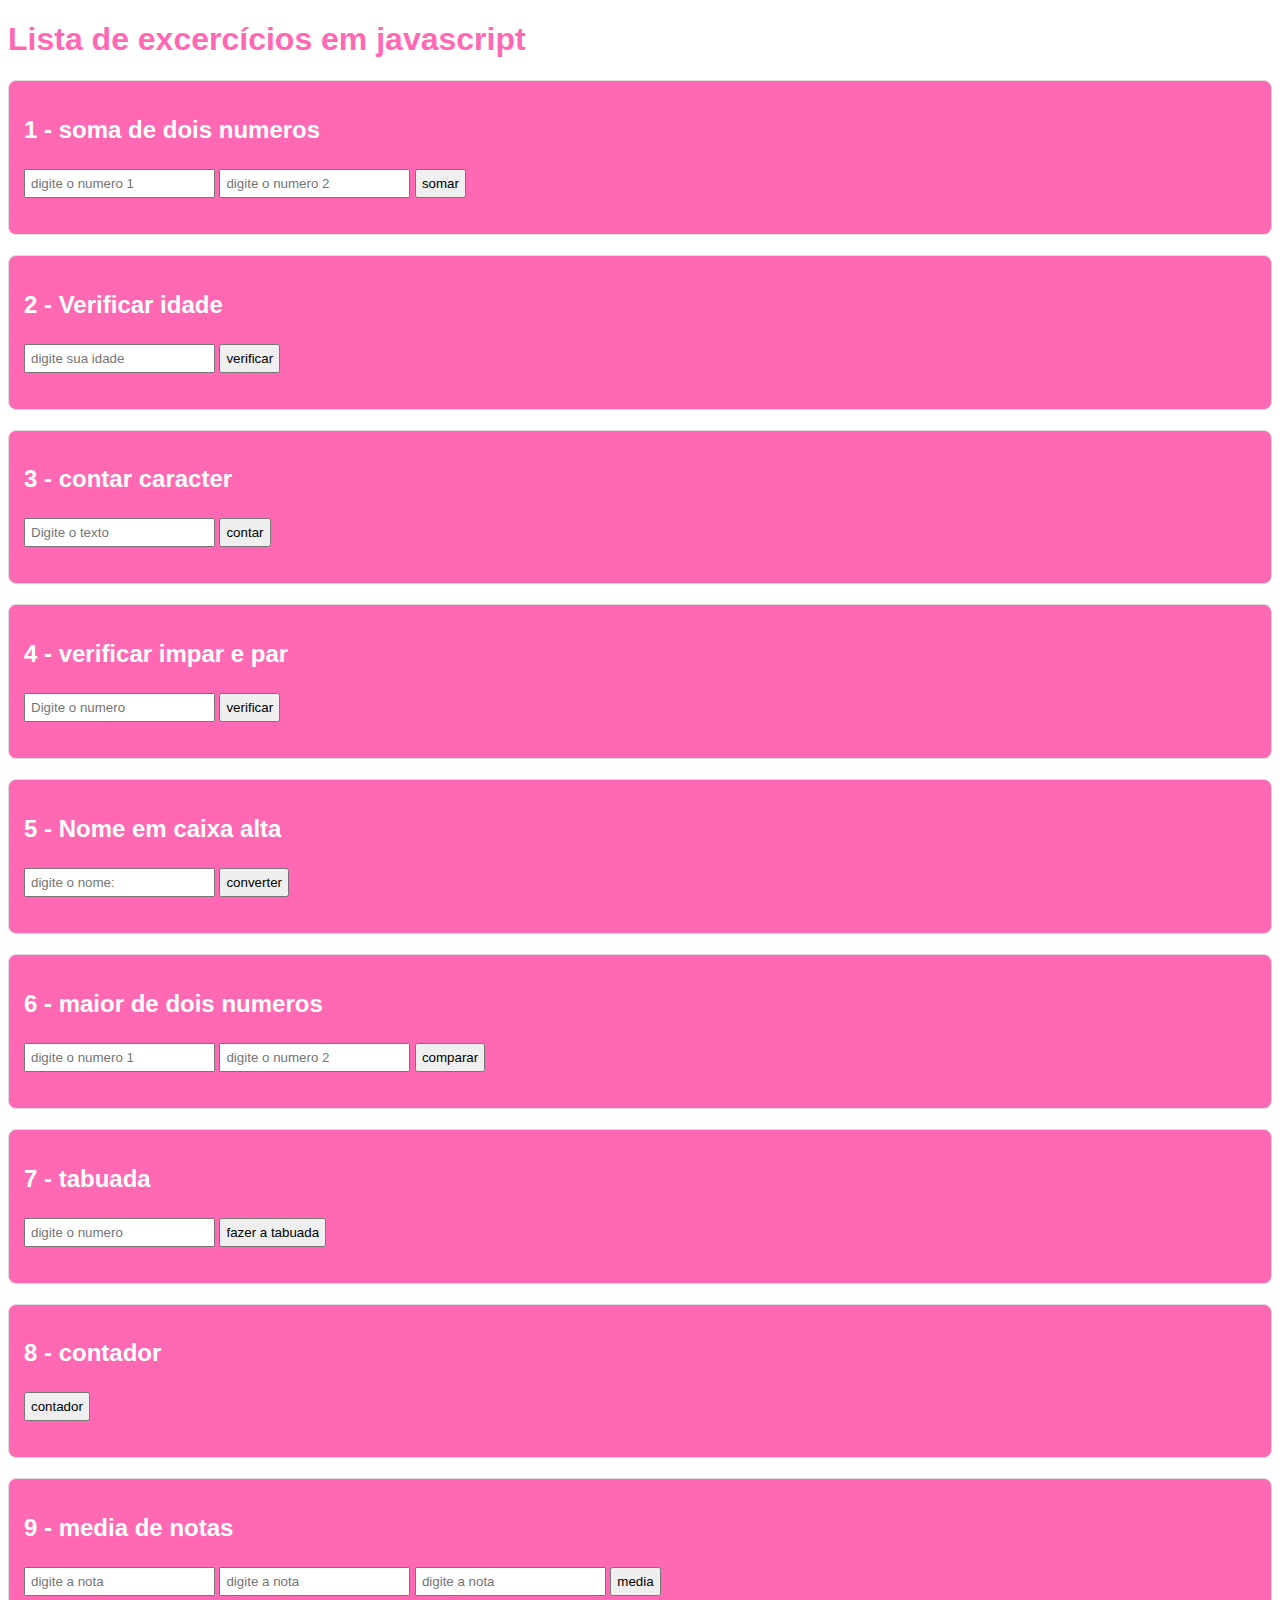
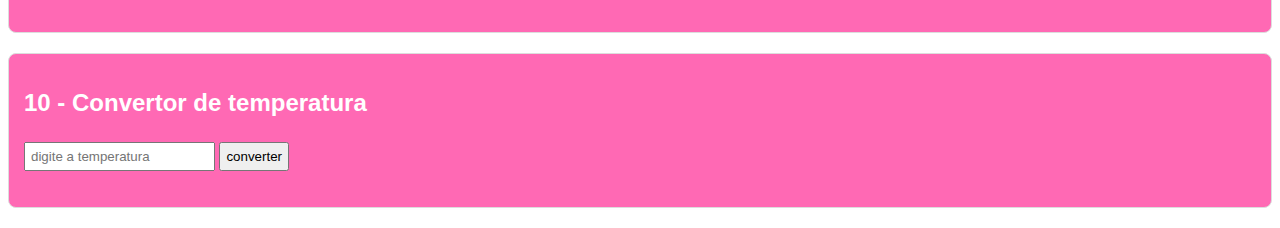
<file: exercicios/index.html>
<!DOCTYPE html>
<html lang="pt-br">
<head>
    <meta charset="UTF-8">
    <meta name="viewport" content="width=device-width, initial-scale=1.0">
    <title>javascript</title>
    <link rel="stylesheet" href="style.css">
</head>
<body>
    <h1> Lista de excercícios em javascript </h1>

<!--exercicio 1-->
<div class= "exercicio">
    <h2> 1 - soma de dois numeros</h2>
    <input type="number" id="num1" placeholder="digite o numero 1">
    <input type="number" id = "num2" placeholder="digite o numero 2">
    <button onclick=somar();>somar</button>
    <p id="resultado1"></p>
</div>

<!--exercicio 2-->
<div class="exercicio">
    <h2> 2 - Verificar idade</h2>
    <input type="number" id="idade" placeholder="digite sua idade">
    <button onclick=verificarIdade();>verificar</button>
    <p id="resultado2"></p>
</div>

<!--exercicio 3-->
<div class="exercicio">
    <h2>3 - contar caracter</h2>
    <input type="text" id="texto" placeholder="Digite o texto">
    <button onclick=contarCaracter();> contar </button>
    <p id="resultado3"></p>
</div>
    
<!--exercicio 4-->
<div class="exercicio">
    <h2>4 - verificar impar e par</h2>
    <input type="number" id="numero" placeholder="Digite o numero">
    <button onclick=verificarPar();> verificar </button>
    <p id="resultado4"></p>
</div>

<!--exercicio 5-->
<div class="exercicio">
    <h2>5 - Nome em caixa alta</h2>
    <input type="text" id="nome" placeholder="digite o nome:">
    <button onclick=caixaAlta();>converter</button>
    <p id="resultado5"></p>
</div>

<!--exercicio 6-->
<div class=exercicio>
    <h2>6 - maior de dois numeros</h2>
    <input type="number" id="a" placeholder="digite o numero 1">
    <input type="number" id = "b" placeholder="digite o numero 2">
    <button onclick=comparar();>comparar</button>
    <p id="resultado6"></p>
</div>

<!--exercicio 7-->
<div class="exercicio">
    <h2> 7 - tabuada</h2>
    <input type="number" id="tabuador" placeholder="digite o numero">
    <button onclick=tabuada();> fazer a tabuada </button>
    <p id="resultado7"></p>
</div>

<!--exercicio 8-->
<div class="exercicio">
    <h2>8 - contador</h2>
    <button onclick=contador();> contador </button>
    <p id="resultado8"></p>
</div>

<!--exercicio 9-->
<div class="exercicio">
    <h2>9 - media de notas</h2>
    <input type="number" id="nota1" placeholder="digite a nota">
    <input type="number" id="nota2" placeholder="digite a nota">
    <input type="number" id="nota3" placeholder="digite a nota">
    <button onclick=media();> media </button>
    <p id="resultado9"></p>
</div>

<!--exercicio 10-->

<div class="exercicio">
    <h2>10 - Convertor de temperatura</h2>
    <input type="number" id="temperatura" placeholder="digite a temperatura">
    <button onclick=temperatura();> converter </button>
    <p id="resultado10"></p>
</div>

    <script src="script.js" defer></script>
</body>
</html>
</file>
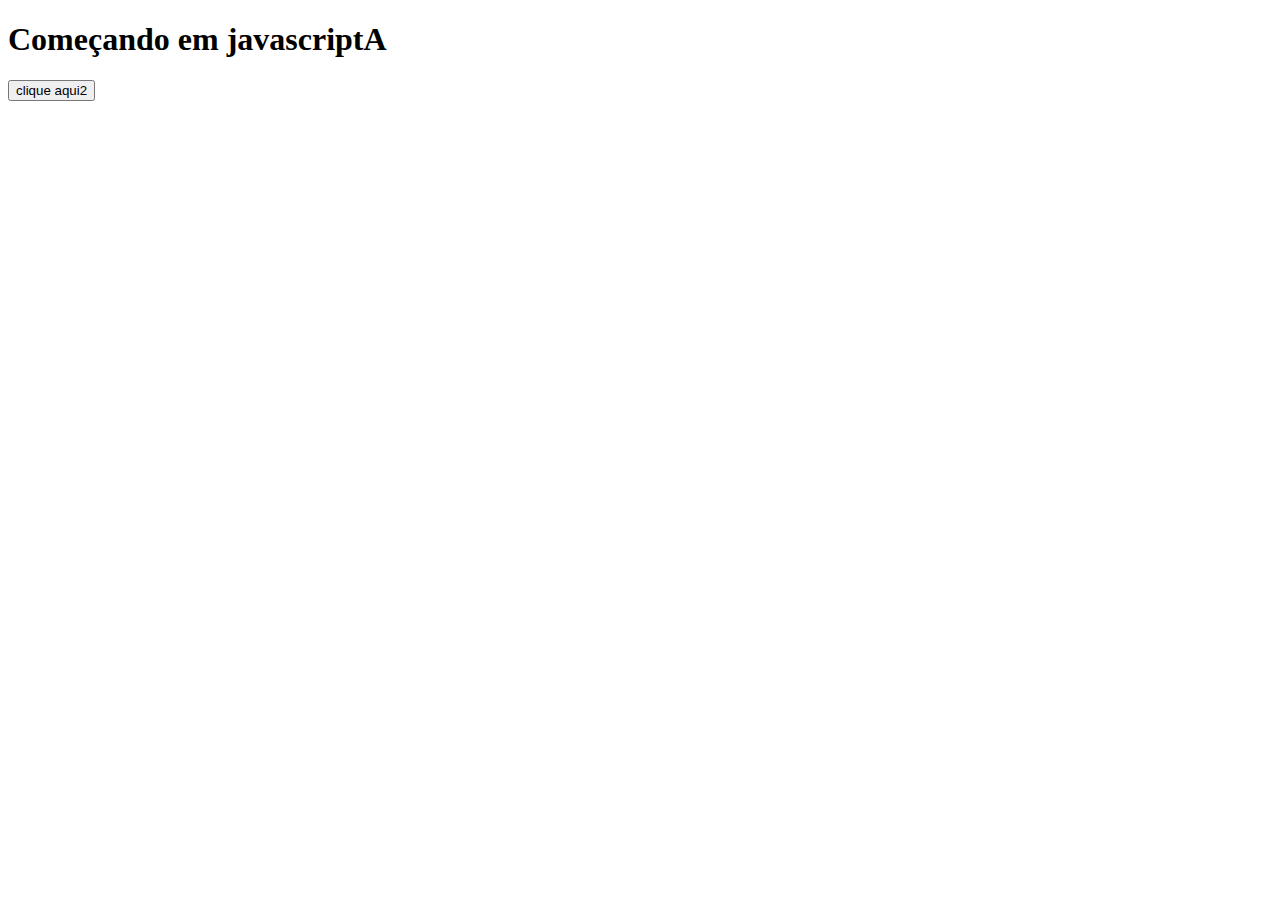
<file: 1.html>
<!DOCTYPE html>
<html lang="en">
<head>
    <meta charset="UTF-8">
    <meta name="viewport" content="width=device-width, initial-scale=1.0">
    <title>Primeiro exemplo em javascriptA</title>
</head>
<body>
    <h1>Começando em javascriptA</h1>
    <!-- <button onclick="alert ('bem-vindo ao site');">clique aqui1</button> -->
    <button onclick="saudacao();">clique aqui2</button>

    <script>
        console.log("Olá mundo javascript");
        function saudacao(){
            alert("seja bem-vindo ao nosso site");
        }
    </script>
</body>
</html>
</file>
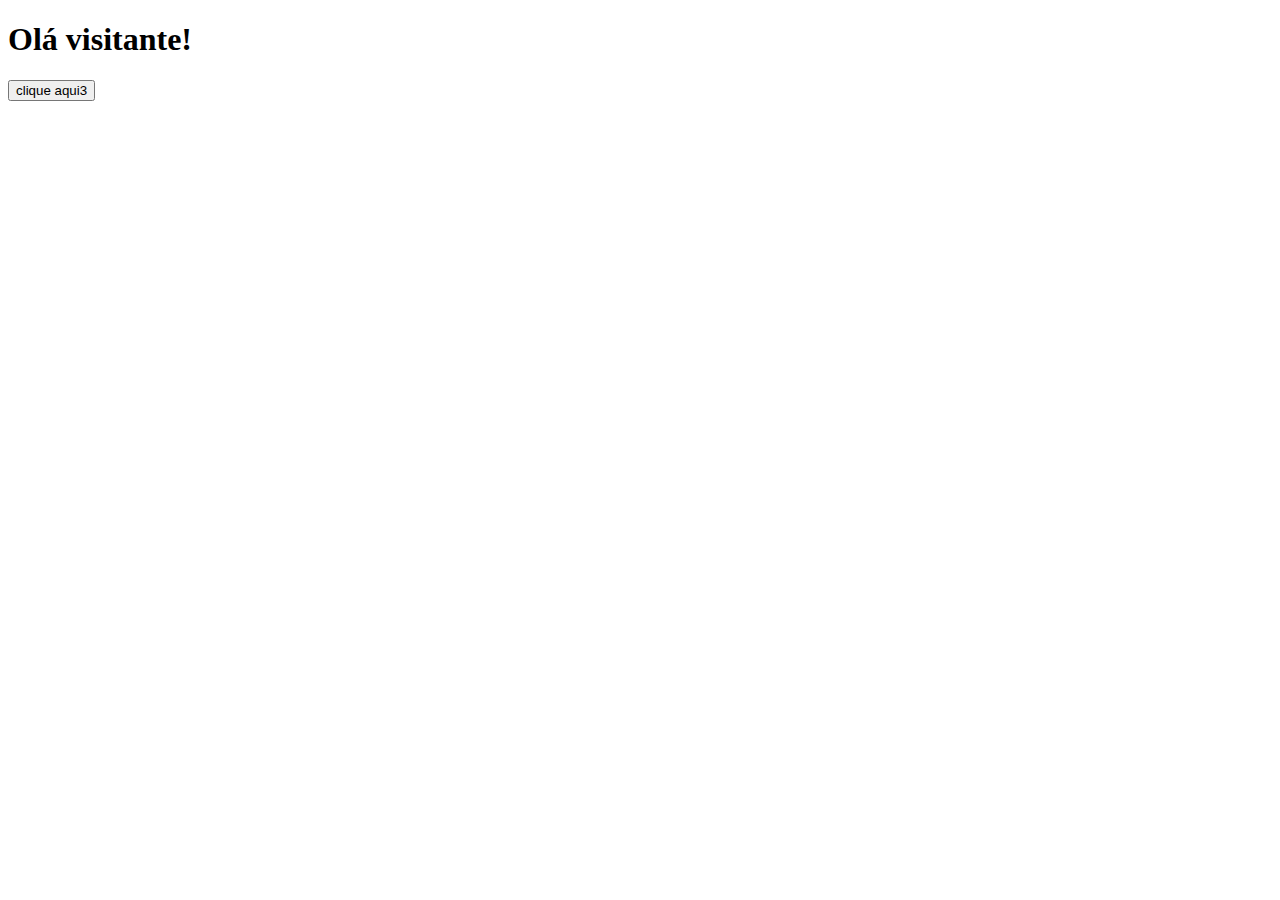
<file: 2.html>
<!DOCTYPE html>
<html lang="en">
<head>
    <meta charset="UTF-8">
    <meta name="viewport" content="width=device-width, initial-scale=1.0">
    <title>Segundo exemplo de javascriptA</title>
</head>
<body>
    <h1>Olá visitante!</h1>
    <button onclick="saudacao();">clique aqui3</button>

    <script src="js/arquivo.js" defer></script>
</body>
</html>
</file>
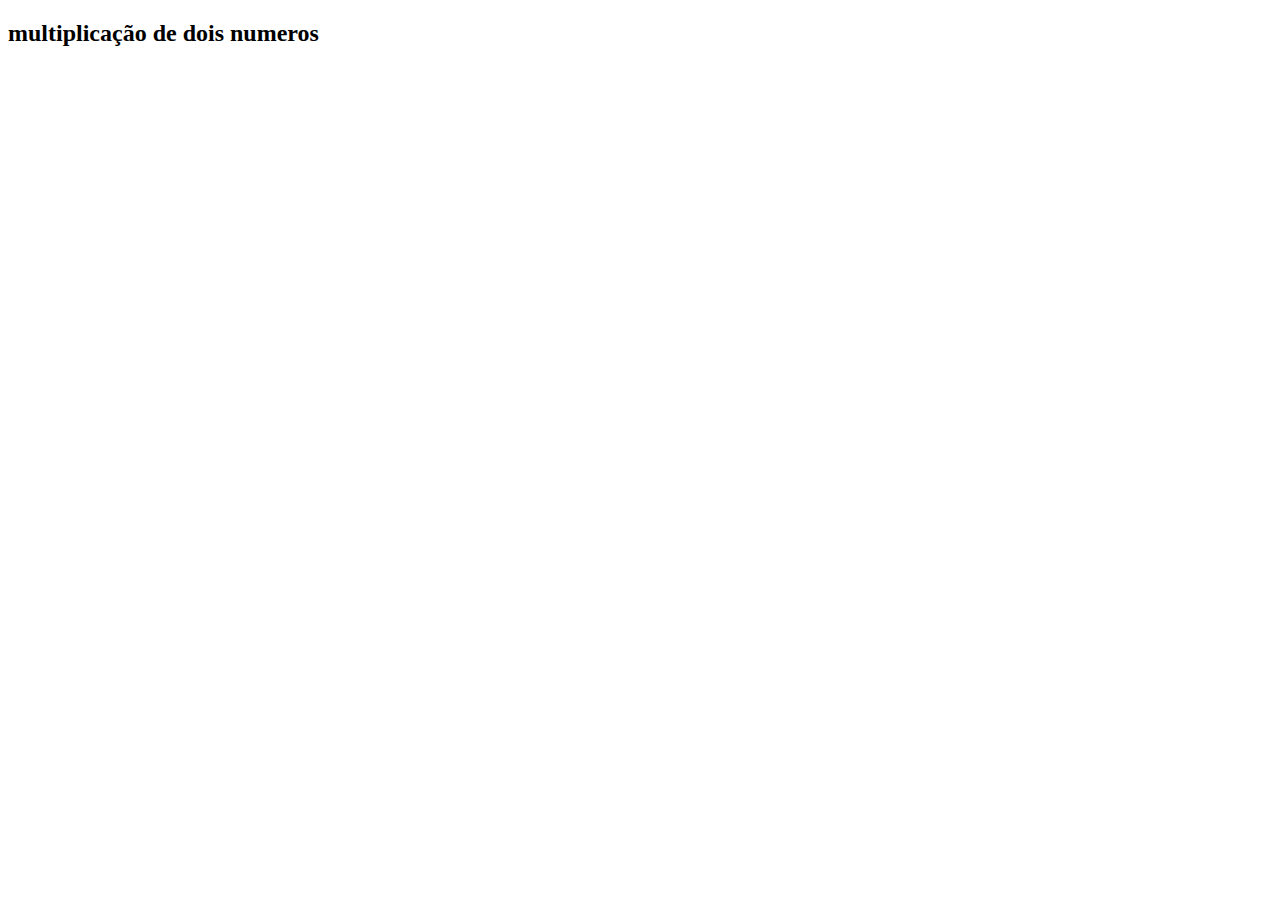
<file: 3.html>
<!DOCTYPE html>
<html lang="pt-br">
<head>
    <meta charset="UTF-8">
    <meta name="viewport" content="width=device-width, initial-scale=1.0">
    <title>Document</title>
</head>
<body>
    <h2> multiplicação de dois numeros</h2>
    <script src="js/arquivo2.js"></script>
</body>
</html>
</file>
<file: exercicios/style.css>
h1{
    color:hotpink;
}

h2 {
    color: #ffff;  
}

p{
    color: #ffff;
}
.exercicio{
    border: 1px, solid #ddd;
    padding: 15px;
    margin-bottom:20px;
    border-radius:8px;
    background-color: hotpink;
}

input, button{
    margin: 5px 0;
    padding: 5px;
}

p{
    font-weight: bold;
}

body{
    font-family: 'Franklin Gothic Medium', 'Arial Narrow', Arial, sans-serif;
    
}
</file>
